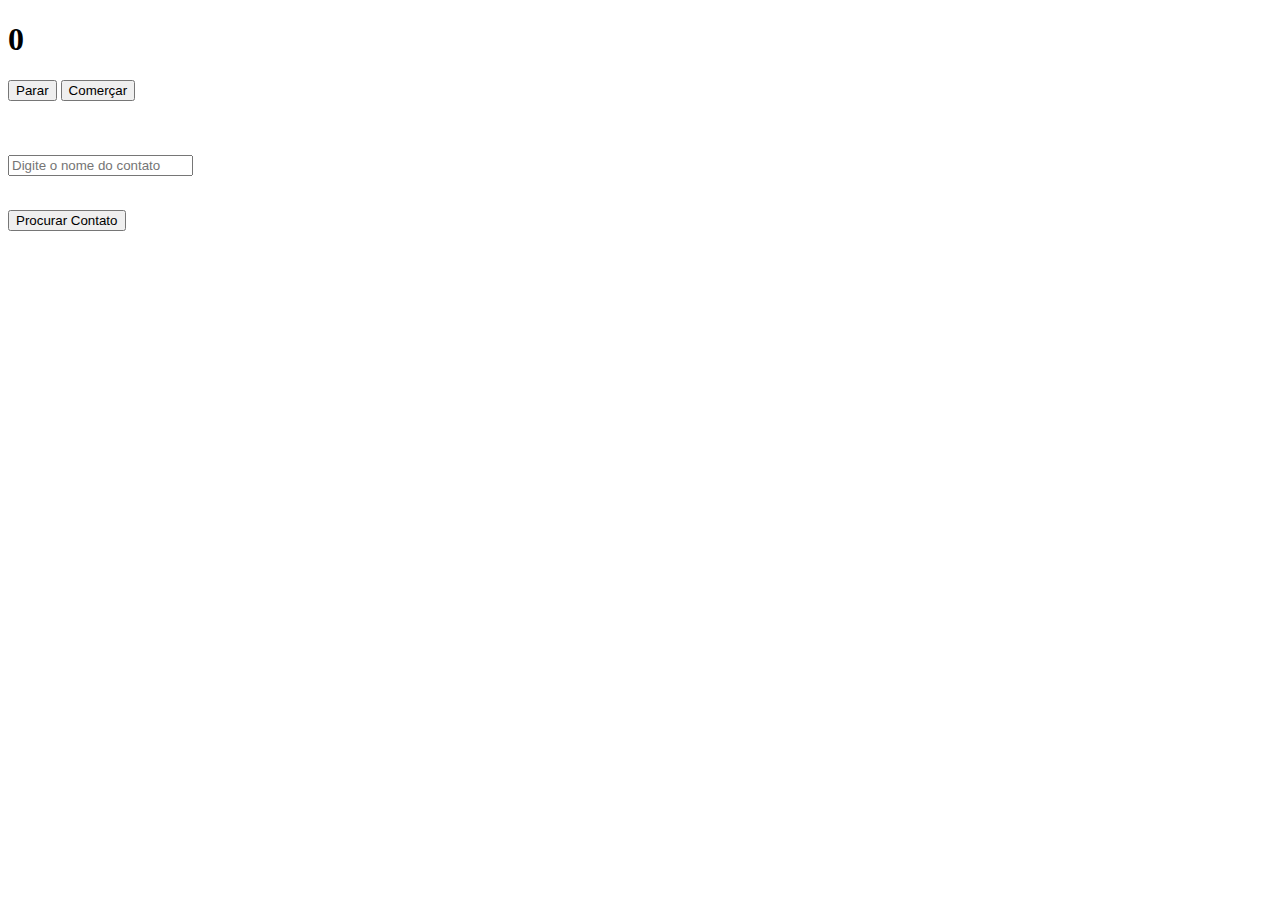
<file: anotacoes/index.html>
<!DOCTYPE html>
<html lang="pt-BR">

<head>
    <meta charset="UTF-8">
    <meta name="viewport" content="width=device-width, initial-scale=1.0">
    <title>Document</title>
</head>

<body>
    <h1> 0 </h1>
    <button onclick="stop()"> Parar </button>
    <button onclick="start()"> Comerçar </button>
    <br></br>
    <br></br>
    <input placeholder="Digite o nome do contato">
    <br></br>
    <p></p>
    <button onclick="search()">Procurar Contato</button>
</body>
<script> 
    let p = document.querySelector("p")
    let input = document.querySelector("input")

    const contacts = [
        { name: 'Camila', number: '(42) 93543435435', age: '25years old.' },
        { name: 'Maria', number: '(42) 93543435435', age: '25years old.' },
        { name: 'Pedro', number: '(42) meia meia meia mole meia dura', age: '09years old.' },
        { name: 'Moacir', number: '(42) 93543435435', age: '25years old.' },
    ]
/*let contactFound = false
    contacts.forEach(contact => {
        if (input.value.toLocaleLowerCase() === contact.name.toLocaleLowerCase()) {
                p.innerHTML = `contato encontrado: Nome ${contact.name} Tel: ${contact.number} Idade: ${contact.age}`
            contactFound = true;
            }
        });
if (!contactFound) {
    p.innerHTML = "Contato não encontrato";
}
*/
function search() {
        let contactFound = false;
        const searchValue = input.value.toLowerCase();

        contacts.forEach(contact => {
            if (searchValue === contact.name.toLowerCase()) {
                p.innerHTML = `Contato encontrado: Nome ${contact.name}, Tel: ${contact.number}, Idade: ${contact.age}`;
                contactFound = true;
            }
        });

        if (!contactFound) {
            p.innerHTML = "Contato não encontrado";
        }
    }



















    /*
function search() {
    let found = false;
    let i = 0;
   while (i< contacts.length) {
    const contact= contacts[i];
    if (input.value.toLocaleLowerCase() === contact.name.toLocaleLowerCase()) {
                p.innerHTML = `contato encontrado: Nome: ${contact.name} Tel: ${contact.number} Idade: ${contact.age}`;
                found=true;
                break;
        }
          i++;
    }
    if(!found) {
        p.innerHTML = "contato nao encontrado"   
}
}/*



/* laço FOROF/*
    function search() {
    for (const contact of contacts) {
    
        if (input.value.toLocaleLowerCase() === contact.name.toLocaleLowerCase()) {
                p.innerHTML = `contato encontrado: Nome: ${contact.name} Tel: ${contact.number} Idade: ${contact.age}`;
                break
        }
         else {
                p.innerHTML = "contato nao encontrado"
            }
        }}

    /*   laço FOR
    function search() {
        for (let i = 0; i < contacts.length; i++) {
            if (input.value.toLocaleLowerCase() === contacts[i].name.toLocaleLowerCase()) {
                p.innerHTML = `contato encontrado: Nome ${contacts[i].name} Tel: ${contacts[i].number} Idade: ${contacts[i].age}`
                break
            }
            else {
                p.innerHTML = "contato nao encontrado"
            }
        }
    }


    input.addEventListener("keydown", function (pressenter) {
        if (pressenter.key === "Enter") {
            search(); // Chama a função de busca
        }
    });
*/


    /*let number = 0
    let cron
    let h1 = document.querySelector("h1")

    function start() {
        cron = setInterval(function() {
            number++
            h1.innerHTML = number
        }, 800);
    }

    function stop() {
        clearInterval(cron)


    }

    /* setInterval(() => {
         console.log(number++)
     }, 4000);*/

</script>

</html>
</file>
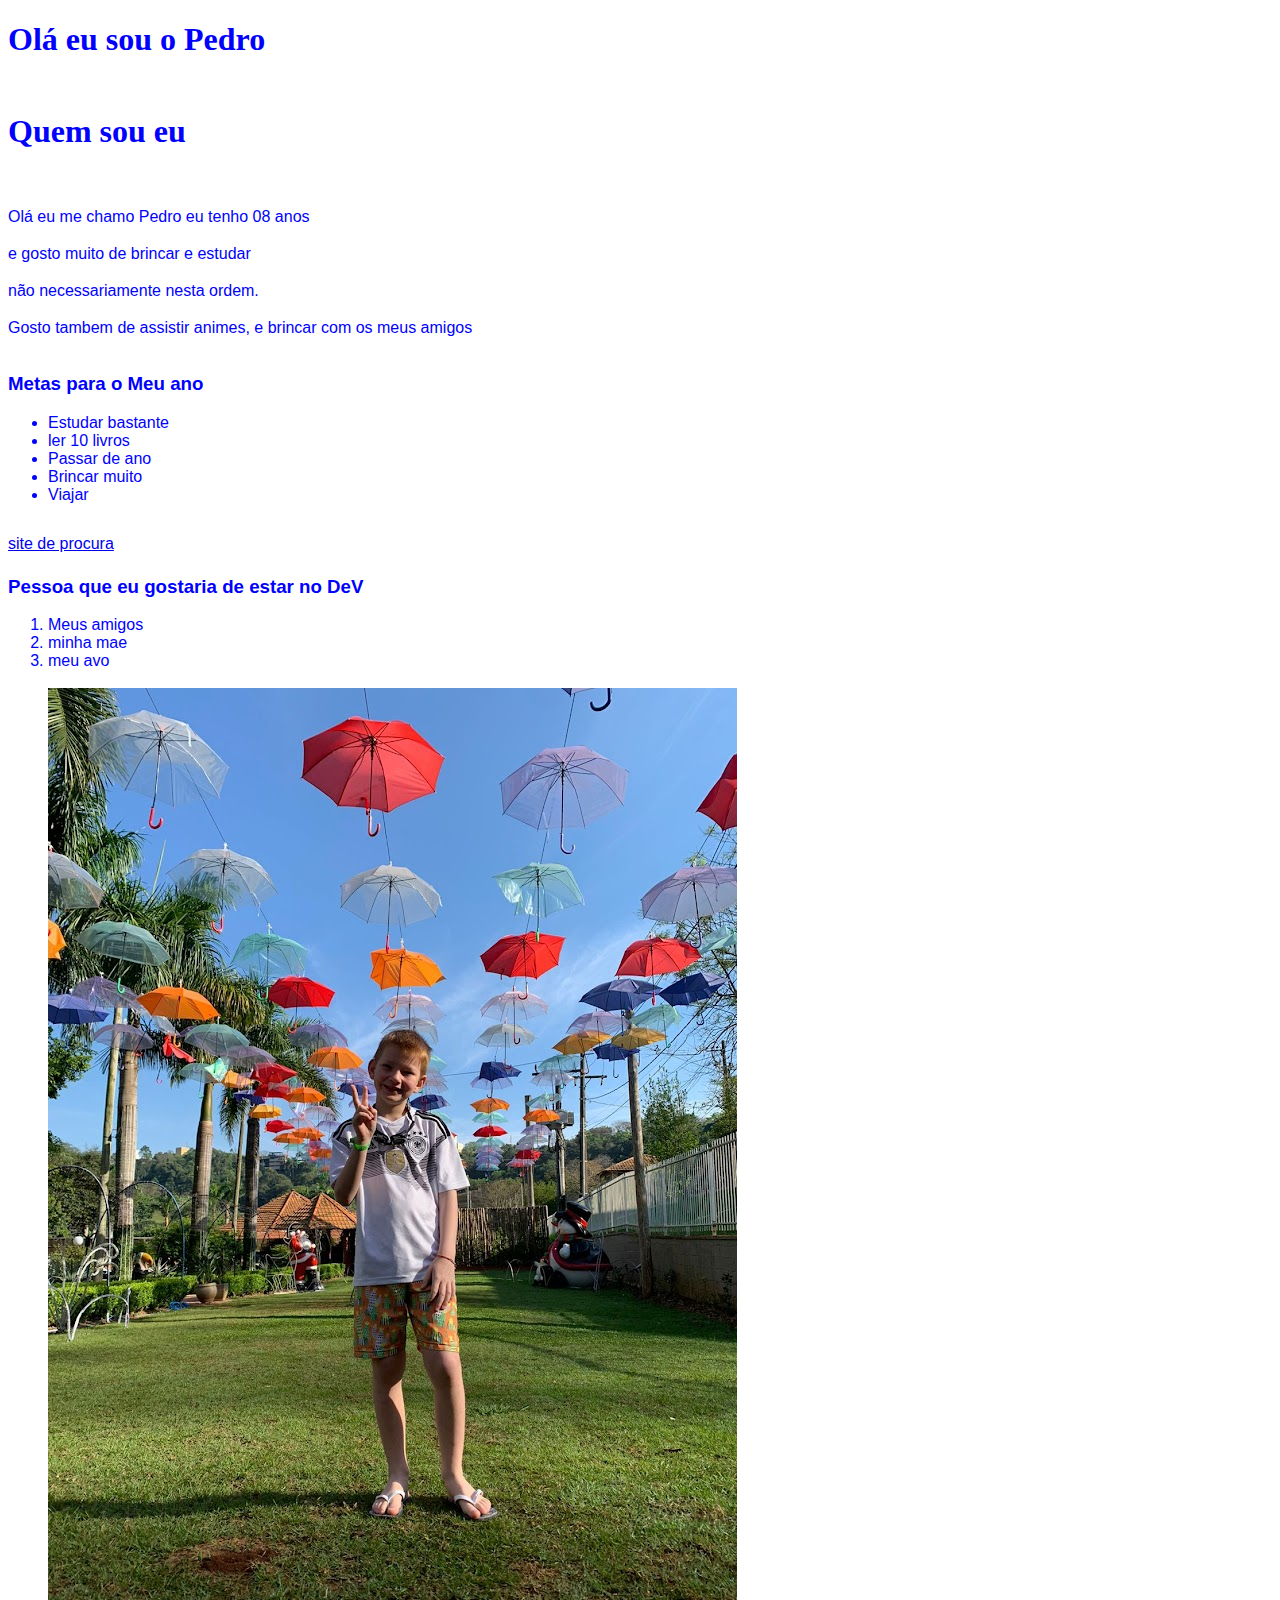
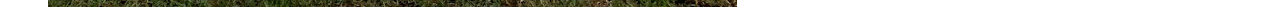
<file: DESAFIO 1/index.html>
<!DOCTYPE html>
<html lang="pt-br">

<head>
    <meta charset="UTF-8">
    <meta name="viewport" content="width=device-width, initial-scale=1.0">
    <title>Desafio1</title>
</head>

<body>
    <h1>
        <font color="blue"></font>
        <style> font </style>
        <font color= "blue" size="6" face="Verdana"> Olá eu sou o Pedro <font size="2" face="Verdana"></font>
    </h1>
    <h2>
        <font size="6  " face="Times">
            Quem sou eu </font>
    </h2>
    <p>
        <font size="3" face="arial"> Olá eu me chamo Pedro eu tenho 08 anos <br> e gosto muito de brincar e estudar
            <br> não necessariamente nesta ordem. <br> Gosto tambem de assistir animes, e brincar com os meus amigos
            <br> <font size="2" face="arial"> </font>
    </p>
    <h3>Metas para o Meu ano</h3>
    <ul>

        <li>Estudar bastante </li>
        <li>ler 10 livros</li>
        <li>Passar de ano</li>
        <li>Brincar muito</li>
        <li>Viajar</li>
    </ul>
    <a href="https:www.google.com.br" target="_blank"> site de procura</a>
    <h3> Pessoa que eu gostaria de estar no DeV</h3>

    <ol>
        <li>Meus amigos</li>
        <li>minha mae</li>
        <li>meu avo</li>
        <br>

        <img src="./IMG-20230919-WA0009.jpg" alt="foto do pedro">

    </ol>
</body>

</html>
</file>
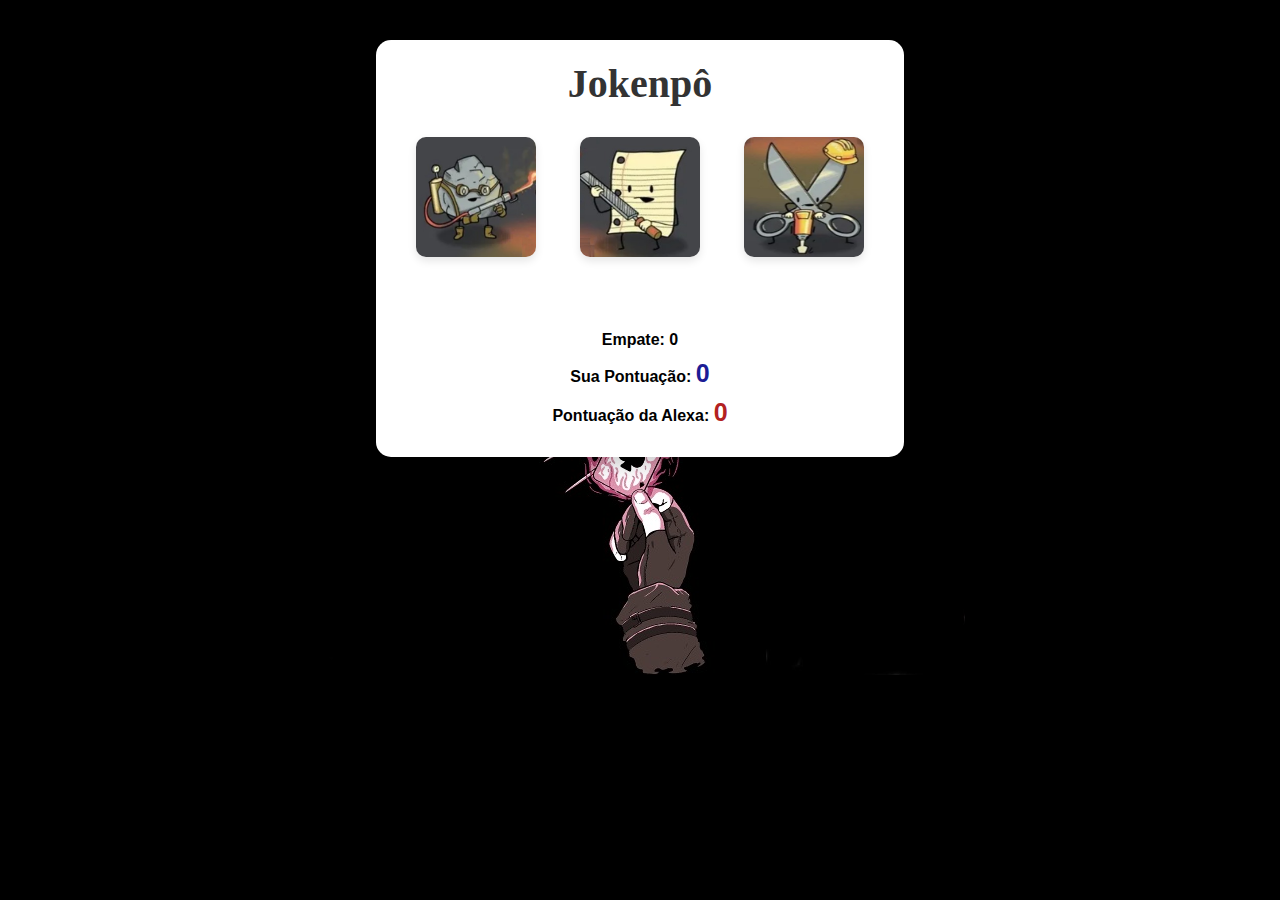
<file: Jokenpo/index.html>
<!DOCTYPE html>
<html lang="pt-br">

<head>
    <meta charset="UTF-8">
    <meta name="viewport" content="width=device-width, initial-scale=1.0">
    <title>DevClub Jokenpô</title>
    <link rel="stylesheet" href="./style.css">
</head>

<body>

    <div class="container">
        <h1>Jokenpô</h1>
        <button id="rock" onclick="playHuman('rock')"> <img src="./assets/rock.jpg" alt="Rock"></button>
        <button id="paper" onclick="playHuman('paper')"> <img src="./assets/paper.jpg" alt="Paper"></button>
        <button id="scissor" onclick="playHuman('scissor')"> <img src="./assets/scissor.jpg" alt="Scissors"></button>
        <br><br>
        <p class="result"></p>
        <br>
        <br>
        <p class="draw"> Empate: <span id="draw">0</span></p>
        <p class="your-score">Sua Pontuação: <span id="human-score">0</span></p>
        <p class="machine-score">Pontuação da Alexa: <span id="machine-score">0</span></p>

    </div>

    <script src="./scripts.js"></script>
</body>

</html>
</file>
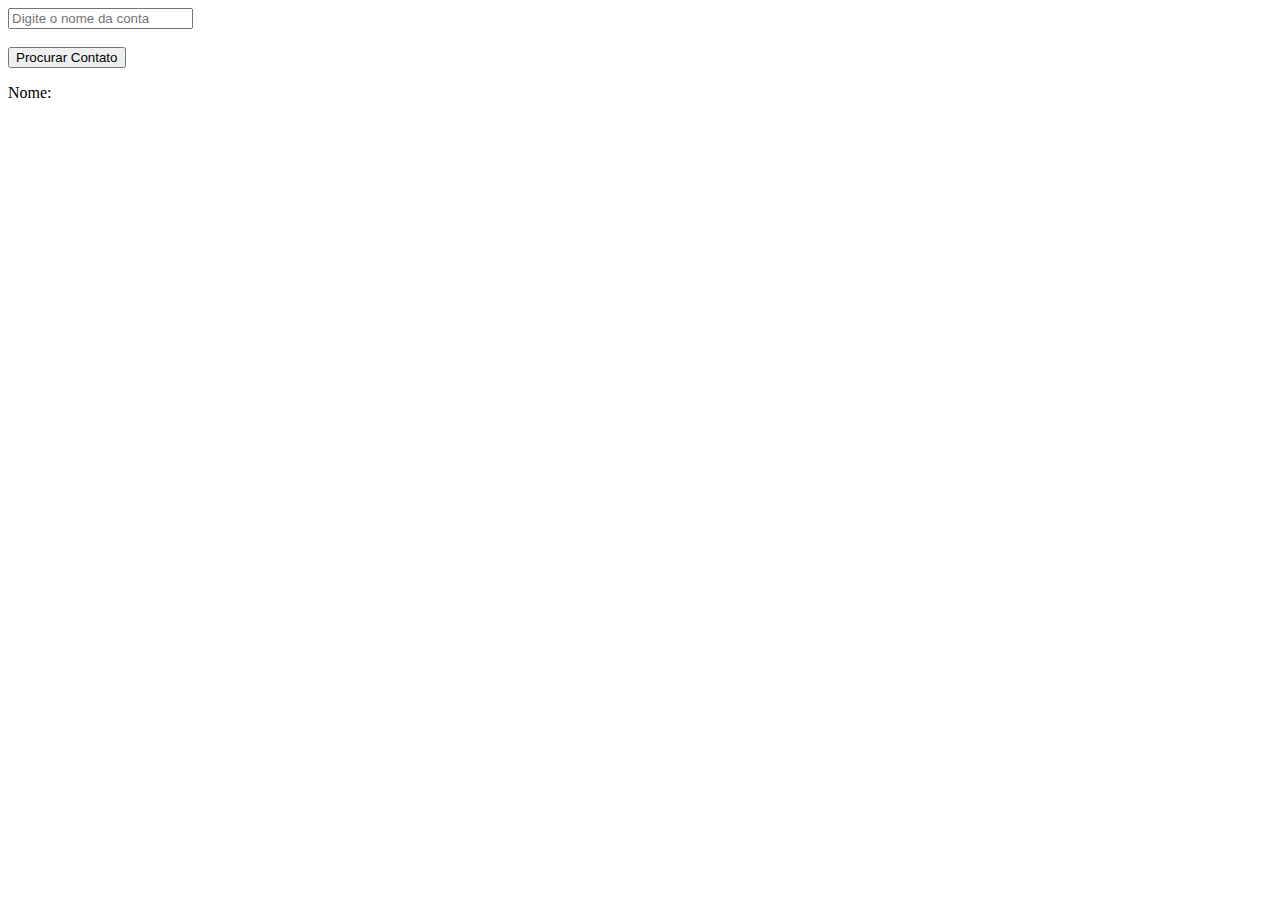
<file: loja pescaria/index.html>
<!DOCTYPE html>
<html lang="en">

<head>
  <meta charset="UTF-8">
  <meta name="viewport" content="width=device-width, initial-scale=1.0">
  <title>Document</title>
</head>

<body>
  <input id="input-first" placeholder="Digite o nome da conta">
  <br>
  <br>
  <button class="first-button"> Procurar Contato </button>
  <p>Nome: </p>
</body>
<script>

  const users = [
    { name: 'Moacir', age: '40', number: '(42) 94358-3554' },
    { name: 'Perdro', age: '9', number: '(42) 9135-243535' },
    { name: 'Camila', age: '36', number: '(42) 413515-351' },
    { name: 'Pompom', age: '9', number: '(42) 3135-254554' },
    { name: 'Iara', age: '0,6', number: '(42) 3135-357854' },
  ]
  const input = document.getElementById("input-first")
  const button = document.getElementsByClassName("first-button")[0]
  const p = document.querySelector("p")

  function clicar() {
    let found = false
    users.forEach((user) => {
      if (input.value.toLowerCase() === user.name.toLowerCase()) {
        p.innerHTML = `Contato encontrado Nome:${user.name} Tel:${user.number}`
        found=true
      }
    })
      if (!found) {
    p.innerHTML = "Contato não encontrado, tente novamente.";
  }
    };

      button.addEventListener("click", clicar)
      input.addEventListener("keydown", function (event) {
        if (event.key === "Enter") {
          clicar();
        }
      });
    








      /*for (let index = 0; index < users.length; index++) {
   
    if (input.value.toLowerCase() === users[index].name.toLowerCase()) {
      p.innerHTML = `Contato encontrado Nome:${users[index].name} Tel:${users[index].number}`
      break
    }
else{
p.innerHTML = "contato nao econtrato, try again."
}
  }
}*/
      /*
        
        for (const user of users) {
          console.log(users)
           
            if (input.value.toLowerCase() === user.name.toLowerCase()) {
              p.innerHTML = `Contato encontrado Nome:${user.name} Tel:${user.number}`
              break
            }
      else{
        p.innerHTML = "contato nao econtrato, try again."
      }
          }
        }*/
    
</script>

</html>
</file>
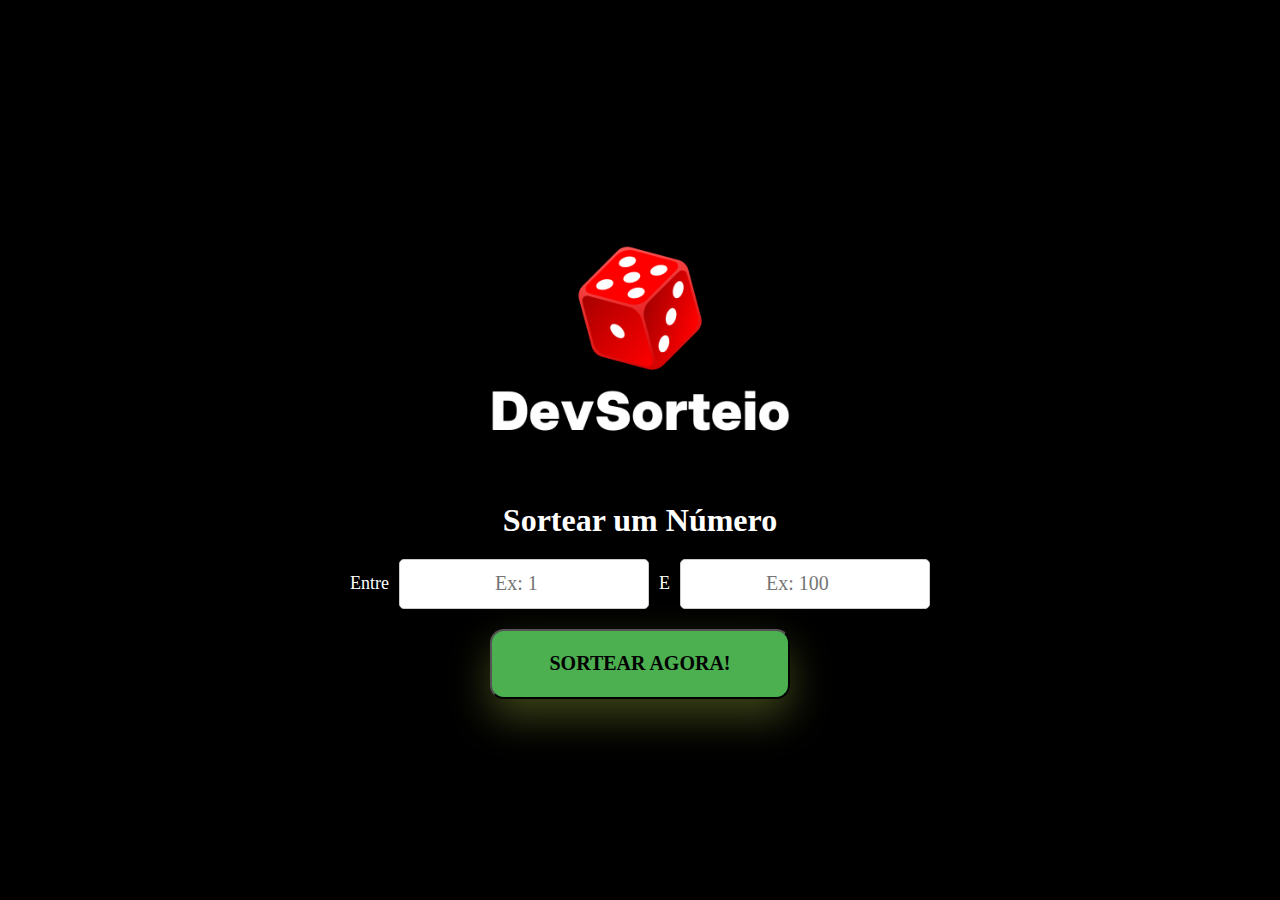
<file: Sorteador random/index.html>
<!DOCTYPE html>
<html lang="pt-BR">

<head>
    <meta charset="UTF-8">
    <meta name="viewport" content="width=device-width, initial-scale=1.0">
    <title>Sorteador de Números</title>
    <link rel="stylesheet" href="styles.css">
    
</head>

<body>
    <div>
        <img class="devsorteio" src="./assets/devsorteio.png" alt="devsorteio">
    </div>
    <div class="container">
        <div>
        <h1> Sortear um Número </h1>
               </div>

    </div>
    <div class="input">
        <label for="min" class="p">Entre</label>
        <input type="number" id="min" placeholder="Ex: 1" class="input-min">
        <label for="min" class="p">E</label>
        <input type="number" id="max" placeholder="Ex: 100" class="input-max">
    </div>
        <button class="generate-number">SORTEAR AGORA!</button>
        <p id="resultado"></p>
    </div>



    <div class="result-modal hidden">
        <h2>Resultado do Sorteio:</h2>
        <p class="result-congrats">🎉 Parabéns ao ganhador! 🎉</p>
        <p class="result-number">74</p>
        <button class="close-modal">Fechar</button>
      </div>
      

    <script src="scripts.js"></script>
</body>

</html>
</file>
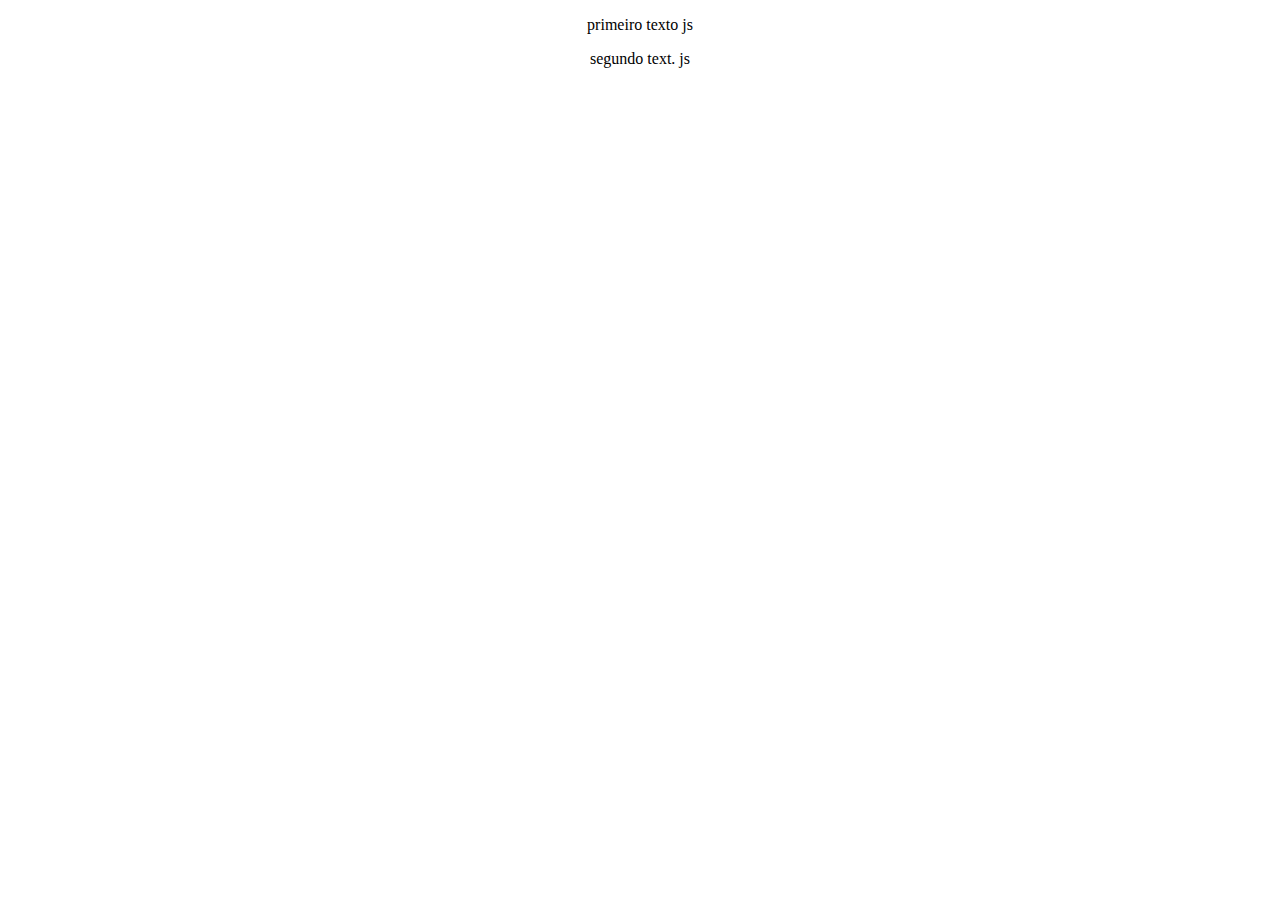
<file: TEXTEJS/index2.html>
<!DOCTYPE html>
<html lang="pt-BR">
<head>
    <meta charset="UTF-8">
    <meta name="viewport" content="width=device-width, initial-scale=1.0">
    <title>Document</title>
    <style>
        body {
            text-align: center;
        }
    </style>
</head>
<body>

<p id="paragrafo" class="pr">  oal </p>
<p class="pr">123</p>
    <script>
document.getElementsByClassName("pr")[1].innerHTML = "segundo text. js"
document.getElementById("paragrafo").innerHTML = "primeiro texto js";

    </script>
</body>
</html>
</file>
<file: Jokenpo/style.css>
/* Estilo geral */
*{
margin: 0;
padding: 0;
box-sizing: border-box;

}*
body {
    font-family: 'Arial', sans-serif;
    background-color: #000000;
    text-align: center;
    margin: 0;
    padding: 20px;
    background-image: url(./assets/fundo.jpg);
    background-size: auto;
    background-repeat: no-repeat;
    /* Impede a repetição da imagem */
    background-position: center center;
    /* Centraliza a imagem */
    background-attachment: fixed;
    /* Faz a imagem ficar fixa enquanto rola */
    position: relative;
    display: flex;
    justify-content: center;
    align-items: center;
   
}

.container {
    max-width: 600px;
    margin: 20px auto;
    padding: 20px;
    background: #ffffff;
    border-radius: 15px;
    box-shadow: 0 8px 20px rgba(0, 0, 0, 0.2);
    /* Sombra para destaque */
    position: relative; /* Para garantir que a div fique sobre a imagem */
    z-index: 1; /* Garante que a div ficará na frente da imagem */
}

/* Título */
h1 {
    font-size: 2.5rem;
    margin-bottom: 30px;
    font-family: 'Press Start 2P', cursive;
    text-align: center;
    color: #333;
    margin-bottom: 20px;
}

/* Botões */
button {
    font-size: 0;
    border: none;
    background: none;
    padding: 10px;
    margin: 0 10px;
    cursor: pointer;
    transition: transform 0.2s ease, box-shadow 0.2s ease;
    /* Animações suaves */
}

button img {
    width: 120px;
    /* Ajusta o tamanho da imagem */
    height: 120px;
    border-radius: 10px;
    /* Arredonda as bordas */
    box-shadow: 0 4px 8px rgba(0, 0, 0, 0.1);
    /* Sombra leve */
    transition: transform 0.2s ease, box-shadow 0.2s ease;
}

/* Efeitos ao passar o mouse */
button:hover {
    transform: translateY(-5px);
    /* Eleva o botão */
}

button:hover img {
    box-shadow: 0 8px 16px rgba(0, 0, 0, 0.2);
    /* Sombra mais forte */
    transform: scale(1.1);
    /* Aumenta o tamanho */
}

/* Animação ao clicar */
button:active img {
    transform: scale(0.95);
    /* Encolhe levemente */
    box-shadow: 0 4px 6px rgba(0, 0, 0, 0.2);
    /* Sombra reduzida */
}

p{
    font-weight: bold;
    margin-bottom: 10px;
}

.your-score span {
    color: rgb(28, 28, 149);
    font-size: 25px;

}

.machine-score span{
    color: rgb(179, 33, 33);
    font-size: 25px;
}

.draw {
    position: relative; /* Faz a .draw ser o ponto de referência para a animação */
}

.animation {
    position: fixed; /* Fixa o aviso em relação à janela */
    top: 50%; /* Posiciona verticalmente no meio */
    left: 44%; /* Posiciona horizontalmente no meio */
    font-size: 2.5rem;
    font-weight: bold;
    color: #fff;
    text-align: center;
    background: rgba(0, 0, 0, 0.8);
    padding: 20px 40px;
    border-radius: 10px;
    opacity: 0;
    z-index: 9999;
    animation: fadeInOut 1.5s ease-in-out forwards;
}


@keyframes fadeInOut {
    0% {
        opacity: 0;
        transform: scale(0.5);
    }
    50% {
        opacity: 1;
        transform: scale(1.2);
    }
    100% {
        opacity: 0;
        transform: scale(0.8);
    }
}
</file>
<file: Sorteador random/styles.css>
* {
    margin: 0;
    padding: 0;
    box-sizing: border-box;
    font-family: "Coming Soon", cursive;
    outline: none;
}

* body {
    display: flex;
    flex-direction: column;
    justify-content: center;
    align-items: center;
    margin: 0;
    height: 100vh;
    background-color: black;
}

.devsorteio {
    display: block;
    width: 300px;
    margin: 00px auto;
}

h1 {

    color: white;
    display: block;
    text-align: center;
    }

.p {
    color: white;
    font-size: 18px;
}

.container {
    display: flex;
    flex-direction: column;
    /* Alinha os itens (imagem e texto) em uma coluna */
    align-items: center;
    /* Centraliza os itens horizontalmente */
    gap: 20px;
    /* Espaçamento entre a imagem e o texto */
    margin-bottom: 20px;
    /* Espaçamento abaixo da imagem */
}

.input {
    display: flex;
    justify-content: center;
    align-items: center;
    gap: 10px;
    /* Espaço entre os inputs e os labels */
}

input {
    width: 250px;
    height: 50px;
    padding: 10px;
    font-size: 20px;
    border: 1px solid #ccc;
    border-radius: 5px;
    text-align: center;
}

button {
    width: 300px;
    height: 70px;
    font-weight: 700;
    border-radius: 14px;
    color: black;
    font-size: 20px;
    text-align: center;
    background-color: #4CAF50;
    transition: background-color 0.3s ease, transform 0.2s ease;
    box-shadow: 0px 18px 40px rgba(174, 195, 70, 0.35);
    cursor: pointer;
    margin-top: 20px;
}

button:hover {
    transform: scale(1.05);
    background-color: rgba(76, 175, 80, 0.8);
}








.hidden {
    display: none;
  }
  
  .result-modal {
    position: fixed;
    top: 50%;
    left: 50%;
    transform: translate(-50%, -50%);
    background: #ffffff;
    padding: 20px;
    box-shadow: 0px 4px 10px rgba(0, 0, 0, 0.25);
    text-align: center;
    border-radius: 10px;
    z-index: 1000;
  }
  
  .result-modal h2 {
    margin-bottom: 15px;
    color: #333;
  }
  

  .close-modal {
    background: #ff5722;
    color: #ffffff;
    border: none;
    padding: 10px 20px;
    border-radius: 5px;
    cursor: pointer;
  }
  .result-congrats {
    font-size: 1.5rem;
    color: #4caf50; /* Verde para destacar a mensagem */
    margin-bottom: 10px;
    font-weight: bold;
  }


  /*numero no circlo*/

  .result-number {
    margin: auto;
    width: 50px;        /* Define a largura do círculo */
    height: 50px;       /* Define a altura do círculo */
    border-radius: 50%; /* Faz o círculo (borda arredondada) */
    background-color: #ff5733; /* Cor de fundo do círculo */
    color: white;       /* Cor do texto */
    display: flex;      /* Usado para centralizar o texto */
    justify-content: center; /* Centraliza o texto horizontalmente */
    align-items: center; /* Centraliza o texto verticalmente */
    font-size: 20px;     /* Tamanho da fonte */
    text-align: center; /* Alinha o texto no centro */
    font-weight: bold;   /* Deixa o texto em negrito */
  }
</file>
